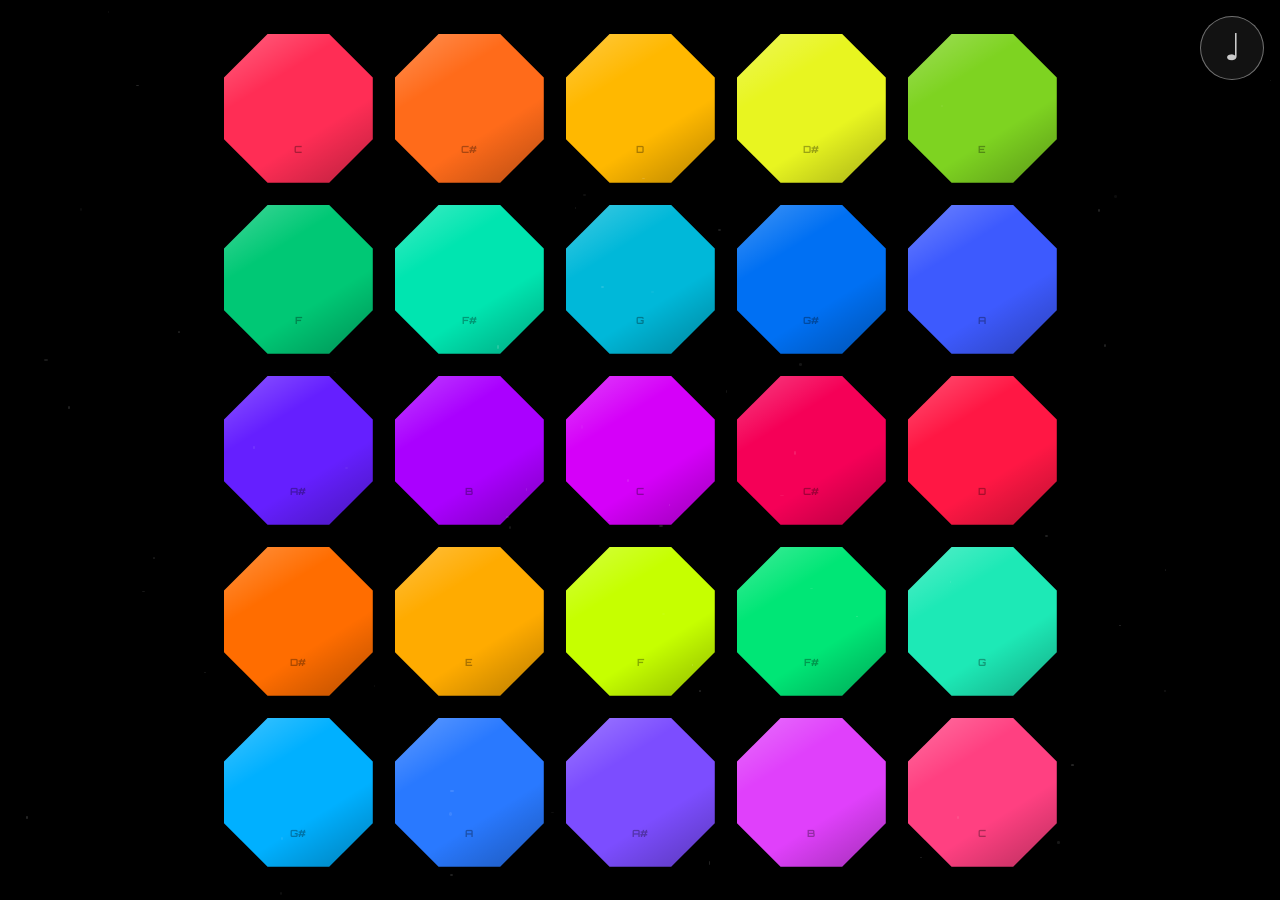
<file: index.html>
<!DOCTYPE html>
<html lang="en">
<head>
  <meta charset="UTF-8">
  <meta name="viewport" content="width=device-width, initial-scale=1.0, user-scalable=no, viewport-fit=cover">
  <meta name="apple-mobile-web-app-capable" content="yes">
  <meta name="apple-mobile-web-app-status-bar-style" content="black-translucent">
  <title>TOUCHLIGHT</title>
  <link rel="icon" type="image/png" href="images/Y.png">
  <link rel="apple-touch-icon" href="images/Y.png">
  <link rel="preconnect" href="https://fonts.googleapis.com">
  <link href="https://fonts.googleapis.com/css2?family=Orbitron:wght@900&display=swap" rel="stylesheet">
  <link rel="stylesheet" href="style.css">
</head>
<body>
  <div id="grid"></div>
  <button id="mode-btn" aria-label="Toggle guided mode">♩</button>
  <div id="progress-bar" class="hidden"><div id="progress-fill"></div></div>
  <div id="overlay" aria-live="assertive"><div id="overlay-text"></div></div>
  <script src="audio.js"></script>
  <script src="songs.js"></script>
  <script src="app.js"></script>
</body>
</html>
</file>
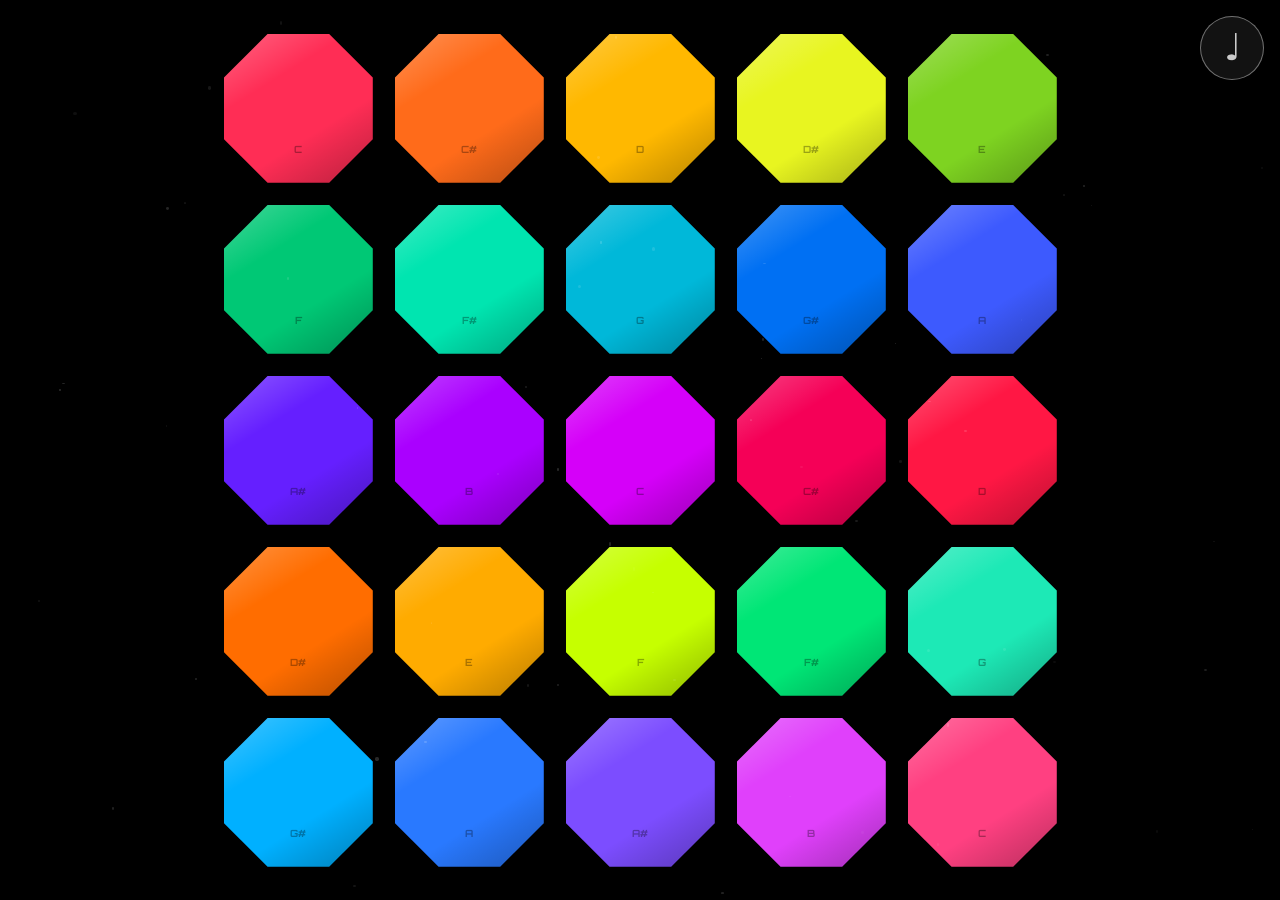
<file: standalone.html>
<!DOCTYPE html>
<html lang="en">
<head>
  <meta charset="UTF-8">
  <meta name="viewport" content="width=device-width, initial-scale=1.0, user-scalable=no, viewport-fit=cover">
  <meta name="apple-mobile-web-app-capable" content="yes">
  <meta name="apple-mobile-web-app-status-bar-style" content="black-translucent">
  <title>TOUCHLIGHT</title>
  <link rel="icon" type="image/png" href="[data-uri]">
  <link rel="apple-touch-icon" href="[data-uri]">
  <link href="https://fonts.googleapis.com/css2?family=Orbitron:wght@900&display=swap" rel="stylesheet">
  <style>
/* ============================================================
   TOUCHLIGHT  –  style.css
   ============================================================ */

*, *::before, *::after { box-sizing: border-box; margin: 0; padding: 0; }

:root {
  --accent:  #b06fff;
  --accent2: #00d4ff;
}

html, body {
  height: 100%;
  background: #000;
  overflow: hidden;
  touch-action: none;
  -webkit-user-select: none;
  user-select: none;
  display: flex;
  align-items: center;
  justify-content: center;
}

/* ============================================================
   GRID  — full-bleed square, centred
   ============================================================ */
#grid {
  display: grid;
  grid-template-columns: repeat(5, 1fr);
  /* Square sized to the smaller viewport dimension, symmetrically
     centred by the body's flexbox. The 95 cap leaves a small margin
     so it never clips; dvh tracks mobile browser-chrome so the
     bottom row stays visible when address bars show/hide. */
  width:  min(100vw, 95vh);
  width:  min(100vw, 95dvh);
  aspect-ratio: 1;
  background: #000;
  flex-shrink: 0;
}

/* ============================================================
   TILE + OCTAGON
   ============================================================ */
.tile {
  background: #000;
  aspect-ratio: 1;
  position: relative;
  cursor: pointer;
  touch-action: none;
  -webkit-tap-highlight-color: transparent;
  outline: none;
}

.octagon {
  position: absolute;
  inset: 6.5%;
  clip-path: polygon(
    29.3% 0%,  70.7% 0%,
    100%  29.3%, 100%  70.7%,
    70.7% 100%, 29.3% 100%,
    0%    70.7%, 0%    29.3%
  );
  background-color: var(--color);
  background-image:
    linear-gradient(148deg,
      rgba(255,255,255,0.52) 0%,
      rgba(255,255,255,0.18) 10%,
      transparent 32%
    ),
    linear-gradient(328deg,
      rgba(0,0,0,0.28) 0%,
      transparent 36%
    );
  will-change: transform, filter;
}

.note-label {
  position: absolute;
  bottom: 19%;
  left: 50%;
  transform: translateX(-50%);
  font-size: clamp(0.38rem, 1.5vw, 0.62rem);
  font-weight: 700;
  color: rgba(0,0,0,0.32);
  pointer-events: none;
  white-space: nowrap;
  font-family: 'Orbitron', monospace;
}

/* ============================================================
   FLOATING MODE BUTTON
   ============================================================ */
#mode-btn {
  position: fixed;
  top: 16px;
  right: 16px;
  display: flex;
  align-items: center;
  justify-content: center;
  width:  clamp(48px, 13vw, 64px);
  height: clamp(48px, 13vw, 64px);
  padding: 0;
  background: rgba(255,255,255,0.07);
  border: 1.5px solid rgba(255,255,255,0.4);
  border-radius: 50%;
  color: rgba(255,255,255,0.78);
  font-size: clamp(1.5rem, 6vw, 2.3rem);
  line-height: 1;
  cursor: pointer;
  transition: color 0.2s, background 0.2s, border-color 0.2s, filter 0.2s, transform 0.12s;
  z-index: 100;
  -webkit-tap-highlight-color: transparent;
  outline: none;
  /* gentle pulsing ring to signal the note is tappable */
  animation: mode-btn-hint 2.6s ease-in-out infinite;
}
@keyframes mode-btn-hint {
  0%   { box-shadow: 0 0 0 0   rgba(176,111,255,0.5); }
  70%  { box-shadow: 0 0 0 14px rgba(176,111,255,0); }
  100% { box-shadow: 0 0 0 0   rgba(176,111,255,0); }
}
#mode-btn:hover {
  color: #fff;
  background: rgba(255,255,255,0.15);
  border-color: rgba(255,255,255,0.75);
}
#mode-btn.active {
  color: var(--accent);
  background: rgba(176,111,255,0.18);
  border-color: var(--accent);
  filter: drop-shadow(0 0 10px var(--accent));
  /* once engaged it no longer needs to invite a tap */
  animation: none;
}
#mode-btn:active { transform: scale(0.88); }

/* ============================================================
   PROGRESS BAR  (top edge, 2px)
   ============================================================ */
#progress-bar {
  position: fixed;
  top: 0; left: 0; right: 0;
  height: 2px;
  background: rgba(255,255,255,0.05);
  z-index: 50;
}
#progress-fill {
  height: 100%;
  background: linear-gradient(90deg, var(--accent), var(--accent2));
  width: 0%;
  transition: width 0.25s ease-out;
  box-shadow: 0 0 6px var(--accent2);
}

.hidden { display: none !important; }

/* ============================================================
   ANIMATIONS
   ============================================================ */

@keyframes tap-flash {
  0%   { filter: brightness(1)   saturate(1);   transform: scale(1); }
  10%  { filter: brightness(5.5) saturate(0.4); transform: scale(1.08); }
  100% { filter: brightness(1)   saturate(1);   transform: scale(1); }
}
.octagon.flash { animation: tap-flash 0.38s cubic-bezier(.22,.61,.36,1) forwards; }

.ripple-wave {
  position: absolute;
  inset: 6.5%;
  clip-path: polygon(29.3% 0%, 70.7% 0%, 100% 29.3%, 100% 70.7%, 70.7% 100%, 29.3% 100%, 0% 70.7%, 0% 29.3%);
  background: rgba(255,255,255,0.5);
  pointer-events: none;
  animation: ripple-wave-out 0.55s ease-out forwards;
  z-index: 5;
}
@keyframes ripple-wave-out {
  0%   { transform: scale(1);   opacity: 0.7; }
  100% { transform: scale(1.7); opacity: 0; }
}

@keyframes guided-pulse {
  0%, 100% {
    filter: brightness(1.2) drop-shadow(0 0 10px var(--color));
    transform: scale(1);
  }
  50% {
    filter: brightness(4.5) saturate(1.4)
            drop-shadow(0 0 30px var(--color))
            drop-shadow(0 0 60px white);
    transform: scale(1.13);
  }
}
.octagon.guided-active { animation: guided-pulse 0.65s ease-in-out infinite; }

.tile.guided-hint::after {
  content: '';
  position: absolute;
  inset: 2%;
  clip-path: polygon(29.3% 0%, 70.7% 0%, 100% 29.3%, 100% 70.7%, 70.7% 100%, 29.3% 100%, 0% 70.7%, 0% 29.3%);
  background: rgba(255,255,255,0.15);
  pointer-events: none;
  animation: hint-ring 0.65s ease-in-out infinite;
  z-index: 1;
}
@keyframes hint-ring {
  0%, 100% { transform: scale(1);    opacity: 0.35; }
  50%       { transform: scale(1.18); opacity: 0.85; }
}

@keyframes correct-tap {
  0%   { filter: brightness(1) saturate(1); }
  20%  { filter: brightness(6) saturate(2); }
  100% { filter: brightness(1) saturate(1); }
}
.octagon.correct { animation: correct-tap 0.46s ease-out forwards; }

@keyframes wrong-tap {
  0%   { transform: translateX(0)    scale(1);    filter: brightness(1); }
  18%  { transform: translateX(-6px) scale(0.95); filter: brightness(0.3) sepia(1) saturate(4) hue-rotate(-25deg); }
  42%  { transform: translateX( 6px) scale(0.95); filter: brightness(0.3) sepia(1) saturate(4) hue-rotate(-25deg); }
  62%  { transform: translateX(-4px); filter: brightness(0.65); }
  80%  { transform: translateX( 4px); filter: brightness(0.65); }
  100% { transform: translateX(0)    scale(1);    filter: brightness(1); }
}
.octagon.wrong { animation: wrong-tap 0.52s ease-out forwards; }

@keyframes celebrate {
  0%   { filter: brightness(1)   hue-rotate(0deg);   transform: scale(1); }
  28%  { filter: brightness(6)   hue-rotate(120deg); transform: scale(1.14); }
  65%  { filter: brightness(2.5) hue-rotate(240deg); transform: scale(1.07); }
  100% { filter: brightness(1)   hue-rotate(360deg); transform: scale(1); }
}
.octagon.celebrate { animation: celebrate 0.72s ease-out forwards; }

@keyframes idle-twinkle {
  0%, 100% { filter: brightness(1); }
  50%       { filter: brightness(1.55); }
}
.octagon.idle-twinkle { animation: idle-twinkle 0.7s ease-in-out forwards; }

/* ============================================================
   MESSAGE OVERLAY  (kept for potential future use, hidden by default)
   ============================================================ */
#overlay {
  position: fixed;
  inset: 0;
  display: flex;
  align-items: center;
  justify-content: center;
  pointer-events: none;
  z-index: 50;
  opacity: 0;
  transition: opacity 0.28s;
}
#overlay.visible { opacity: 1; }
#overlay-text {
  font-family: 'Orbitron', sans-serif;
  font-size: clamp(1.4rem, 5vw, 2.8rem);
  font-weight: 900;
  letter-spacing: 0.1em;
  text-align: center;
  color: #fff;
  text-shadow: 0 0 40px rgba(255,255,255,0.6);
  background: rgba(0,0,0,0.8);
  padding: 16px 40px;
  border-radius: 12px;
}

::-webkit-scrollbar { display: none; }

</style>
</head>
<body>
  <div id="grid"></div>
  <button id="mode-btn" aria-label="Toggle guided mode">♩</button>
  <div id="progress-bar" class="hidden"><div id="progress-fill"></div></div>
  <div id="overlay" aria-live="assertive"><div id="overlay-text"></div></div>
  <script>
// TOUCHLIGHT  –  audio.js
// Marimba-like synthesiser using Web Audio API

var _ctx    = null;
var _reverb = null;
var _dryGain = null;
var _wetGain = null;

function _boot() {
  if (_ctx) return;
  _ctx = new (window.AudioContext || window.webkitAudioContext)();

  /* ---- Synthetic room reverb ---- */
  _reverb = _ctx.createConvolver();
  var sr  = _ctx.sampleRate;
  var len = Math.floor(sr * 1.4);
  var buf = _ctx.createBuffer(2, len, sr);
  for (var ch = 0; ch < 2; ch++) {
    var d = buf.getChannelData(ch);
    for (var i = 0; i < len; i++) {
      // decaying random noise impulse response
      d[i] = (Math.random() * 2 - 1) * Math.pow(1 - i / len, 2.8);
    }
  }
  _reverb.buffer = buf;

  /* ---- Master dry / wet ---- */
  _dryGain = _ctx.createGain();
  _wetGain = _ctx.createGain();
  _dryGain.gain.value = 0.80;
  _wetGain.gain.value = 0.20;

  _dryGain.connect(_ctx.destination);
  _wetGain.connect(_reverb);
  _reverb.connect(_ctx.destination);
}

function playNote(frequency, duration) {
  duration = duration || 0.85;
  _boot();
  if (_ctx.state === 'suspended') _ctx.resume();

  var ctx = _ctx;
  var now = ctx.currentTime;
  var atk = 0.004; // 4ms attack — percussive

  /* ---- Oscillators ----
     Real marimba bars produce inharmonic overtones.
     We model the 3 main partials with their approximate
     frequency ratios: 1 : 2.756 : 5.404               */
  var o1 = ctx.createOscillator(); o1.type = 'sine'; o1.frequency.value = frequency;
  var o2 = ctx.createOscillator(); o2.type = 'sine'; o2.frequency.value = frequency * 2.756;
  var o3 = ctx.createOscillator(); o3.type = 'sine'; o3.frequency.value = frequency * 5.404;

  var g1 = ctx.createGain();
  var g2 = ctx.createGain();
  var g3 = ctx.createGain();
  var master = ctx.createGain();
  master.gain.value = 0.82;

  /* Envelopes — fundamental decays longest */
  var d1 = duration * 0.92;
  var d2 = duration * 0.32;
  var d3 = duration * 0.14;

  _env(g1.gain, now, atk, d1, 0.62);
  _env(g2.gain, now, atk, d2, 0.20);
  _env(g3.gain, now, atk, d3, 0.06);

  o1.connect(g1); g1.connect(master);
  o2.connect(g2); g2.connect(master);
  o3.connect(g3); g3.connect(master);
  master.connect(_dryGain);
  master.connect(_wetGain);

  var stop = now + duration + 0.12;
  o1.start(now); o1.stop(stop);
  o2.start(now); o2.stop(stop);
  o3.start(now); o3.stop(stop);
}

function _env(param, now, attack, decay, peak) {
  param.setValueAtTime(0, now);
  param.linearRampToValueAtTime(peak, now + attack);
  param.exponentialRampToValueAtTime(0.0001, now + attack + decay);
}

function playChord(frequencies, duration) {
  frequencies.forEach(function(f) { playNote(f, duration); });
}

</script>
  <script>
// TOUCHLIGHT  –  songs.js
// Chromatic C4 → C6 (25 notes) note table + song definitions

var NOTES = [
  { name: 'C4',  label: 'C',   freq: 261.63, nat: true  },
  { name: 'C#4', label: 'C#',  freq: 277.18, nat: false },
  { name: 'D4',  label: 'D',   freq: 293.66, nat: true  },
  { name: 'D#4', label: 'D#',  freq: 311.13, nat: false },
  { name: 'E4',  label: 'E',   freq: 329.63, nat: true  },
  { name: 'F4',  label: 'F',   freq: 349.23, nat: true  },
  { name: 'F#4', label: 'F#',  freq: 369.99, nat: false },
  { name: 'G4',  label: 'G',   freq: 392.00, nat: true  },
  { name: 'G#4', label: 'G#',  freq: 415.30, nat: false },
  { name: 'A4',  label: 'A',   freq: 440.00, nat: true  },
  { name: 'A#4', label: 'A#',  freq: 466.16, nat: false },
  { name: 'B4',  label: 'B',   freq: 493.88, nat: true  },
  { name: 'C5',  label: 'C',   freq: 523.25, nat: true  },
  { name: 'C#5', label: 'C#',  freq: 554.37, nat: false },
  { name: 'D5',  label: 'D',   freq: 587.33, nat: true  },
  { name: 'D#5', label: 'D#',  freq: 622.25, nat: false },
  { name: 'E5',  label: 'E',   freq: 659.25, nat: true  },
  { name: 'F5',  label: 'F',   freq: 698.46, nat: true  },
  { name: 'F#5', label: 'F#',  freq: 739.99, nat: false },
  { name: 'G5',  label: 'G',   freq: 783.99, nat: true  },
  { name: 'G#5', label: 'G#',  freq: 830.61, nat: false },
  { name: 'A5',  label: 'A',   freq: 880.00, nat: true  },
  { name: 'A#5', label: 'A#',  freq: 932.33, nat: false },
  { name: 'B5',  label: 'B',   freq: 987.77, nat: true  },
  { name: 'C6',  label: 'C',   freq: 1046.50, nat: true },
];

// name → grid index lookup
var NOTE_INDEX = {};
NOTES.forEach(function(n, i) { NOTE_INDEX[n.name] = i; });

var SONGS = {
  twinkle: {
    name:  'Twinkle Twinkle Little Star',
    emoji: '⭐',
    notes: [
      'C4','C4','G4','G4','A4','A4','G4',
      'F4','F4','E4','E4','D4','D4','C4',
      'G4','G4','F4','F4','E4','E4','D4',
      'G4','G4','F4','F4','E4','E4','D4',
      'C4','C4','G4','G4','A4','A4','G4',
      'F4','F4','E4','E4','D4','D4','C4'
    ]
  },
  birthday: {
    name:  'Happy Birthday',
    emoji: '🎂',
    notes: [
      'G4','G4','A4','G4','C5','B4',
      'G4','G4','A4','G4','D5','C5',
      'G4','G4','G5','E5','C5','B4','A4',
      'F5','F5','E5','C5','D5','C5'
    ]
  },
  mary: {
    name:  'Mary Had a Little Lamb',
    emoji: '🐑',
    notes: [
      'E4','D4','C4','D4','E4','E4','E4',
      'D4','D4','D4',
      'E4','G4','G4',
      'E4','D4','C4','D4','E4','E4','E4',
      'E4','D4','D4','E4','D4','C4'
    ]
  },
  hotcross: {
    name:  'Hot Cross Buns',
    emoji: '🥐',
    notes: [
      'E4','D4','C4',
      'E4','D4','C4',
      'C4','C4','C4','C4',
      'D4','D4','D4','D4',
      'E4','D4','C4'
    ]
  },
  ode: {
    name:  'Ode to Joy',
    emoji: '🎻',
    notes: [
      'E4','E4','F4','G4','G4','F4','E4','D4',
      'C4','C4','D4','E4','E4','D4','D4',
      'E4','E4','F4','G4','G4','F4','E4','D4',
      'C4','C4','D4','E4','D4','C4','C4'
    ]
  }
};

</script>
  <script>
// TOUCHLIGHT  –  app.js
// Main application: grid, touch handling, free-play + guided mode

/* ============================================================
   COLOR PALETTE  (25 vibrant hues, one per chromatic note)
   ============================================================ */
var COLORS = [
  '#FF2D55', // C4   ruby red
  '#FF6B1A', // C#4  ember orange
  '#FFB800', // D4   deep amber
  '#E8F520', // D#4  acid yellow
  '#7ED321', // E4   forest lime
  '#00C875', // F4   jade
  '#00E5B0', // F#4  sea glass
  '#00B8D9', // G4   ocean
  '#0070F3', // G#4  electric blue
  '#3D5AFE', // A4   ultramarine
  '#651FFF', // A#4  deep violet
  '#AA00FF', // B4   royal purple
  '#D500F9', // C5   neon orchid
  '#F50057', // C#5  crimson
  '#FF1744', // D5   scarlet
  '#FF6D00', // D#5  deep tangerine
  '#FFAB00', // E5   saffron
  '#C6FF00', // F5   chartreuse
  '#00E676', // F#5  spring green
  '#1DE9B6', // G5   teal glow
  '#00B0FF', // G#5  azure
  '#2979FF', // A5   sapphire
  '#7C4DFF', // A#5  amethyst
  '#E040FB', // B5   fuchsia
  '#FF4081', // C6   flamingo
];

/* ============================================================
   DOM
   ============================================================ */
var gridEl      = document.getElementById('grid');
var modeBtnEl   = document.getElementById('mode-btn');
var progressBar = document.getElementById('progress-bar');
var progressFill= document.getElementById('progress-fill');
var overlayEl   = document.getElementById('overlay');
var overlayText = document.getElementById('overlay-text');

/* ============================================================
   STATE
   ============================================================ */
var mode    = 'free';  // 'free' | 'guided'
var guided  = null;    // { notes, step, total } or null

/* ============================================================
   BUILD GRID
   ============================================================ */
var tiles = NOTES.map(function(note, i) {
  var tile = document.createElement('div');
  tile.className = 'tile';
  tile.setAttribute('role', 'button');
  tile.setAttribute('tabindex', '0');
  tile.setAttribute('aria-label', note.name);

  var oct = document.createElement('div');
  oct.className = 'octagon';
  oct.style.setProperty('--color', COLORS[i]);

  var lbl = document.createElement('span');
  lbl.className = 'note-label';
  lbl.textContent = note.label;

  oct.appendChild(lbl);
  tile.appendChild(oct);
  gridEl.appendChild(tile);

  tile.dataset.idx = i;

  // Keyboard activation (pointer/touch is handled at the grid level so
  // a single drag can sweep across many tiles).
  tile.addEventListener('keydown', function(e) {
    if (e.key === 'Enter' || e.key === ' ') { e.preventDefault(); onTap(i); }
  });

  return { tile: tile, oct: oct, note: note };
});

/* ============================================================
   DRAG-TO-PLAY  — press and slide across octagons to sound each
   ============================================================ */
var isPointerDown = false;
var lastDragIdx   = -1;   // last tile sounded in this drag (avoids re-triggering)

function tileIdxFromPoint(x, y) {
  var el = document.elementFromPoint(x, y);
  var tile = el && el.closest ? el.closest('.tile') : null;
  if (!tile || tile.dataset.idx === undefined) return -1;
  return +tile.dataset.idx;
}

function dragTo(x, y, isDrag) {
  var idx = tileIdxFromPoint(x, y);
  if (idx === -1 || idx === lastDragIdx) return;
  lastDragIdx = idx;
  onTap(idx, isDrag);   // isDrag → shorter, lighter glissando note
}

gridEl.addEventListener('pointerdown', function(e) {
  e.preventDefault();
  isPointerDown = true;
  lastDragIdx = -1;
  // Release implicit pointer capture so touchmove reports the tile actually
  // under the finger rather than the one we started on.
  if (e.target.releasePointerCapture) {
    try { e.target.releasePointerCapture(e.pointerId); } catch (_) {}
  }
  dragTo(e.clientX, e.clientY, false);   // initial press = full tap note
});

gridEl.addEventListener('pointermove', function(e) {
  if (!isPointerDown) return;
  e.preventDefault();
  dragTo(e.clientX, e.clientY, true);    // sliding into new tiles = glissando
});

function endDrag() { isPointerDown = false; lastDragIdx = -1; }
window.addEventListener('pointerup',     endDrag);
window.addEventListener('pointercancel', endDrag);

/* ============================================================
   MODE TOGGLE  — one tap starts Twinkle Twinkle silently
   ============================================================ */
modeBtnEl.addEventListener('click', function() {
  if (mode === 'free') {
    mode = 'guided';
    modeBtnEl.textContent = '♩';
    modeBtnEl.classList.add('active');
    stopGuided();
    guided = { notes: SONGS.twinkle.notes.slice(), step: 0, total: SONGS.twinkle.notes.length };
    progressBar.classList.remove('hidden');
    setProgress(0);
    setTimeout(function() { if (guided) highlightStep(); }, 400);
  } else {
    mode = 'free';
    modeBtnEl.textContent = '♩';
    modeBtnEl.classList.remove('active');
    progressBar.classList.add('hidden');
    stopGuided();
  }
});


/* ============================================================
   TAP HANDLER
   ============================================================ */
function onTap(idx, isDrag) {
  var t = tiles[idx];
  playNote(t.note.freq, isDrag ? 0.55 : 0.85);
  triggerFlash(t.oct);
  spawnRipple(t.tile);

  if (mode === 'guided' && guided) {
    var expected = guided.notes[guided.step];
    var expIdx   = NOTE_INDEX[expected];

    if (idx === expIdx) {
      // Correct note!
      t.tile.classList.remove('guided-hint');
      t.oct.classList.remove('guided-active');
      addAnim(t.oct, 'correct', 480);

      guided.step++;
      setProgress(guided.step / guided.total);

      if (guided.step >= guided.notes.length) {
        var g = guided;
        guided = null;
        setTimeout(function() { celebrate(g); }, 1800);
      } else {
        setTimeout(function() { if (guided) highlightStep(); }, 320);
      }
    } else {
      // Wrong note
      addAnim(t.oct, 'wrong', 560);
    }
  }
}

function spawnRipple(tile) {
  var wave = document.createElement('div');
  wave.className = 'ripple-wave';
  tile.appendChild(wave);
  setTimeout(function() { if (wave.parentNode) wave.parentNode.removeChild(wave); }, 580);
}

function getNeighbours(idx) {
  var row = Math.floor(idx / 5), col = idx % 5, result = [];
  [[-1,0],[1,0],[0,-1],[0,1]].forEach(function(d) {
    var r = row + d[0], c = col + d[1];
    if (r >= 0 && r < 5 && c >= 0 && c < 5) result.push(r * 5 + c);
  });
  return result;
}

/* ============================================================
   GUIDED HELPERS
   ============================================================ */
function highlightStep() {
  if (!guided) return;
  tiles.forEach(function(t) {
    t.oct.classList.remove('guided-active');
    t.tile.classList.remove('guided-hint');
  });
  var noteName = guided.notes[guided.step];
  var idx = NOTE_INDEX[noteName];
  if (idx !== undefined) {
    tiles[idx].oct.classList.add('guided-active');
    tiles[idx].tile.classList.add('guided-hint');
  }
}

function stopGuided() {
  guided = null;
  tiles.forEach(function(t) {
    t.oct.classList.remove('guided-active', 'correct', 'wrong');
    t.tile.classList.remove('guided-hint');
  });
}

function setProgress(ratio) {
  progressFill.style.width = Math.min(ratio * 100, 100) + '%';
}

/* ============================================================
   CELEBRATION
   ============================================================ */
function celebrate(finishedGuided) {
  // Song complete — return to free play and reset the mode button
  // to its pre-pressed (un-lit) state.
  mode = 'free';
  modeBtnEl.classList.remove('active');
  tiles.forEach(function(t) { t.oct.classList.remove('guided-active'); });
  progressBar.classList.add('hidden');

  /* Pure visual cascade — no text */
  tiles.forEach(function(t, i) {
    setTimeout(function() {
      addAnim(t.oct, 'celebrate', 780);
    }, i * 52);
  });

  /* Play C-major arpeggio fanfare */
  var fanfare = [0, 4, 7, 12, 7, 4, 12, 16]; // C E G C E G C E
  fanfare.forEach(function(noteIdx, i) {
    setTimeout(function() {
      if (noteIdx < tiles.length) playNote(tiles[noteIdx].note.freq, 0.7);
    }, i * 130);
  });
}

/* ============================================================
   ANIMATION UTILITIES
   ============================================================ */
function triggerFlash(oct) {
  oct.classList.remove('flash', 'guided-active');
  void oct.offsetWidth; // force reflow to restart animation
  oct.classList.add('flash');
  setTimeout(function() { oct.classList.remove('flash'); }, 400);
}

function addAnim(el, cls, duration) {
  el.classList.remove(cls);
  void el.offsetWidth;
  el.classList.add(cls);
  setTimeout(function() { el.classList.remove(cls); }, duration);
}

/* ============================================================
   MESSAGE OVERLAY
   ============================================================ */
var _msgTimer = null;

function showMsg(text, duration) {
  overlayText.textContent = '';
  // Support newline in message
  text.split('\n').forEach(function(line, i) {
    if (i > 0) overlayText.appendChild(document.createElement('br'));
    overlayText.appendChild(document.createTextNode(line));
  });
  overlayEl.classList.add('visible');
  clearTimeout(_msgTimer);
  _msgTimer = setTimeout(function() {
    overlayEl.classList.remove('visible');
  }, duration || 2000);
}

/* ============================================================
   IDLE AMBIENT TWINKLE  (free-play only)
   ============================================================ */
function idleTick() {
  if (mode === 'free') {
    var idx = Math.floor(Math.random() * tiles.length);
    var t   = tiles[idx];
    var oct = t.oct;
    if (!oct.classList.contains('flash') &&
        !oct.classList.contains('guided-active') &&
        !oct.classList.contains('celebrate')) {
      addAnim(oct, 'idle-twinkle', 720);
    }
  }
  setTimeout(idleTick, 400 + Math.random() * 900);
}

setTimeout(idleTick, 1500);

/* ============================================================
   BACKGROUND STAR PARTICLES
   ============================================================ */
(function spawnStars() {
  var container = document.getElementById('app');
  for (var i = 0; i < 60; i++) {
    (function(idx) {
      var star = document.createElement('div');
      star.style.cssText = [
        'position:fixed',
        'pointer-events:none',
        'z-index:0',
        'border-radius:50%',
        'background:#fff',
        'opacity:' + (0.04 + Math.random() * 0.12),
        'width:'  + (1 + Math.random() * 2.5) + 'px',
        'height:' + (1 + Math.random() * 2.5) + 'px',
        'top:'    + Math.random() * 100 + 'vh',
        'left:'   + Math.random() * 100 + 'vw',
      ].join(';');
      document.body.appendChild(star);
    })(i);
  }
})();

</script>
</body>
</html>
</file>
<file: style.css>
/* ============================================================
   TOUCHLIGHT  –  style.css
   ============================================================ */

*, *::before, *::after { box-sizing: border-box; margin: 0; padding: 0; }

:root {
  --accent:  #b06fff;
  --accent2: #00d4ff;
}

html, body {
  height: 100%;
  background: #000;
  overflow: hidden;
  touch-action: none;
  -webkit-user-select: none;
  user-select: none;
  display: flex;
  align-items: center;
  justify-content: center;
}

/* ============================================================
   GRID  — full-bleed square, centred
   ============================================================ */
#grid {
  display: grid;
  grid-template-columns: repeat(5, 1fr);
  /* Square sized to the smaller viewport dimension, symmetrically
     centred by the body's flexbox. The 95 cap leaves a small margin
     so it never clips; dvh tracks mobile browser-chrome so the
     bottom row stays visible when address bars show/hide. */
  width:  min(100vw, 95vh);
  width:  min(100vw, 95dvh);
  aspect-ratio: 1;
  background: #000;
  flex-shrink: 0;
}

/* ============================================================
   TILE + OCTAGON
   ============================================================ */
.tile {
  background: #000;
  aspect-ratio: 1;
  position: relative;
  cursor: pointer;
  touch-action: none;
  -webkit-tap-highlight-color: transparent;
  outline: none;
}

.octagon {
  position: absolute;
  inset: 6.5%;
  clip-path: polygon(
    29.3% 0%,  70.7% 0%,
    100%  29.3%, 100%  70.7%,
    70.7% 100%, 29.3% 100%,
    0%    70.7%, 0%    29.3%
  );
  background-color: var(--color);
  background-image:
    linear-gradient(148deg,
      rgba(255,255,255,0.52) 0%,
      rgba(255,255,255,0.18) 10%,
      transparent 32%
    ),
    linear-gradient(328deg,
      rgba(0,0,0,0.28) 0%,
      transparent 36%
    );
  will-change: transform, filter;
}

.note-label {
  position: absolute;
  bottom: 19%;
  left: 50%;
  transform: translateX(-50%);
  font-size: clamp(0.38rem, 1.5vw, 0.62rem);
  font-weight: 700;
  color: rgba(0,0,0,0.32);
  pointer-events: none;
  white-space: nowrap;
  font-family: 'Orbitron', monospace;
}

/* ============================================================
   FLOATING MODE BUTTON
   ============================================================ */
#mode-btn {
  position: fixed;
  top: 16px;
  right: 16px;
  display: flex;
  align-items: center;
  justify-content: center;
  width:  clamp(48px, 13vw, 64px);
  height: clamp(48px, 13vw, 64px);
  padding: 0;
  background: rgba(255,255,255,0.07);
  border: 1.5px solid rgba(255,255,255,0.4);
  border-radius: 50%;
  color: rgba(255,255,255,0.78);
  font-size: clamp(1.5rem, 6vw, 2.3rem);
  line-height: 1;
  cursor: pointer;
  transition: color 0.2s, background 0.2s, border-color 0.2s, filter 0.2s, transform 0.12s;
  z-index: 100;
  -webkit-tap-highlight-color: transparent;
  outline: none;
  /* gentle pulsing ring to signal the note is tappable */
  animation: mode-btn-hint 2.6s ease-in-out infinite;
}
@keyframes mode-btn-hint {
  0%   { box-shadow: 0 0 0 0   rgba(176,111,255,0.5); }
  70%  { box-shadow: 0 0 0 14px rgba(176,111,255,0); }
  100% { box-shadow: 0 0 0 0   rgba(176,111,255,0); }
}
#mode-btn:hover {
  color: #fff;
  background: rgba(255,255,255,0.15);
  border-color: rgba(255,255,255,0.75);
}
#mode-btn.active {
  color: var(--accent);
  background: rgba(176,111,255,0.18);
  border-color: var(--accent);
  filter: drop-shadow(0 0 10px var(--accent));
  /* once engaged it no longer needs to invite a tap */
  animation: none;
}
#mode-btn:active { transform: scale(0.88); }

/* ============================================================
   PROGRESS BAR  (top edge, 2px)
   ============================================================ */
#progress-bar {
  position: fixed;
  top: 0; left: 0; right: 0;
  height: 2px;
  background: rgba(255,255,255,0.05);
  z-index: 50;
}
#progress-fill {
  height: 100%;
  background: linear-gradient(90deg, var(--accent), var(--accent2));
  width: 0%;
  transition: width 0.25s ease-out;
  box-shadow: 0 0 6px var(--accent2);
}

.hidden { display: none !important; }

/* ============================================================
   ANIMATIONS
   ============================================================ */

@keyframes tap-flash {
  0%   { filter: brightness(1)   saturate(1);   transform: scale(1); }
  10%  { filter: brightness(5.5) saturate(0.4); transform: scale(1.08); }
  100% { filter: brightness(1)   saturate(1);   transform: scale(1); }
}
.octagon.flash { animation: tap-flash 0.38s cubic-bezier(.22,.61,.36,1) forwards; }

.ripple-wave {
  position: absolute;
  inset: 6.5%;
  clip-path: polygon(29.3% 0%, 70.7% 0%, 100% 29.3%, 100% 70.7%, 70.7% 100%, 29.3% 100%, 0% 70.7%, 0% 29.3%);
  background: rgba(255,255,255,0.5);
  pointer-events: none;
  animation: ripple-wave-out 0.55s ease-out forwards;
  z-index: 5;
}
@keyframes ripple-wave-out {
  0%   { transform: scale(1);   opacity: 0.7; }
  100% { transform: scale(1.7); opacity: 0; }
}

@keyframes guided-pulse {
  0%, 100% {
    filter: brightness(1.2) drop-shadow(0 0 10px var(--color));
    transform: scale(1);
  }
  50% {
    filter: brightness(4.5) saturate(1.4)
            drop-shadow(0 0 30px var(--color))
            drop-shadow(0 0 60px white);
    transform: scale(1.13);
  }
}
.octagon.guided-active { animation: guided-pulse 0.65s ease-in-out infinite; }

.tile.guided-hint::after {
  content: '';
  position: absolute;
  inset: 2%;
  clip-path: polygon(29.3% 0%, 70.7% 0%, 100% 29.3%, 100% 70.7%, 70.7% 100%, 29.3% 100%, 0% 70.7%, 0% 29.3%);
  background: rgba(255,255,255,0.15);
  pointer-events: none;
  animation: hint-ring 0.65s ease-in-out infinite;
  z-index: 1;
}
@keyframes hint-ring {
  0%, 100% { transform: scale(1);    opacity: 0.35; }
  50%       { transform: scale(1.18); opacity: 0.85; }
}

@keyframes correct-tap {
  0%   { filter: brightness(1) saturate(1); }
  20%  { filter: brightness(6) saturate(2); }
  100% { filter: brightness(1) saturate(1); }
}
.octagon.correct { animation: correct-tap 0.46s ease-out forwards; }

@keyframes wrong-tap {
  0%   { transform: translateX(0)    scale(1);    filter: brightness(1); }
  18%  { transform: translateX(-6px) scale(0.95); filter: brightness(0.3) sepia(1) saturate(4) hue-rotate(-25deg); }
  42%  { transform: translateX( 6px) scale(0.95); filter: brightness(0.3) sepia(1) saturate(4) hue-rotate(-25deg); }
  62%  { transform: translateX(-4px); filter: brightness(0.65); }
  80%  { transform: translateX( 4px); filter: brightness(0.65); }
  100% { transform: translateX(0)    scale(1);    filter: brightness(1); }
}
.octagon.wrong { animation: wrong-tap 0.52s ease-out forwards; }

@keyframes celebrate {
  0%   { filter: brightness(1)   hue-rotate(0deg);   transform: scale(1); }
  28%  { filter: brightness(6)   hue-rotate(120deg); transform: scale(1.14); }
  65%  { filter: brightness(2.5) hue-rotate(240deg); transform: scale(1.07); }
  100% { filter: brightness(1)   hue-rotate(360deg); transform: scale(1); }
}
.octagon.celebrate { animation: celebrate 0.72s ease-out forwards; }

@keyframes idle-twinkle {
  0%, 100% { filter: brightness(1); }
  50%       { filter: brightness(1.55); }
}
.octagon.idle-twinkle { animation: idle-twinkle 0.7s ease-in-out forwards; }

/* ============================================================
   MESSAGE OVERLAY  (kept for potential future use, hidden by default)
   ============================================================ */
#overlay {
  position: fixed;
  inset: 0;
  display: flex;
  align-items: center;
  justify-content: center;
  pointer-events: none;
  z-index: 50;
  opacity: 0;
  transition: opacity 0.28s;
}
#overlay.visible { opacity: 1; }
#overlay-text {
  font-family: 'Orbitron', sans-serif;
  font-size: clamp(1.4rem, 5vw, 2.8rem);
  font-weight: 900;
  letter-spacing: 0.1em;
  text-align: center;
  color: #fff;
  text-shadow: 0 0 40px rgba(255,255,255,0.6);
  background: rgba(0,0,0,0.8);
  padding: 16px 40px;
  border-radius: 12px;
}

::-webkit-scrollbar { display: none; }
</file>
